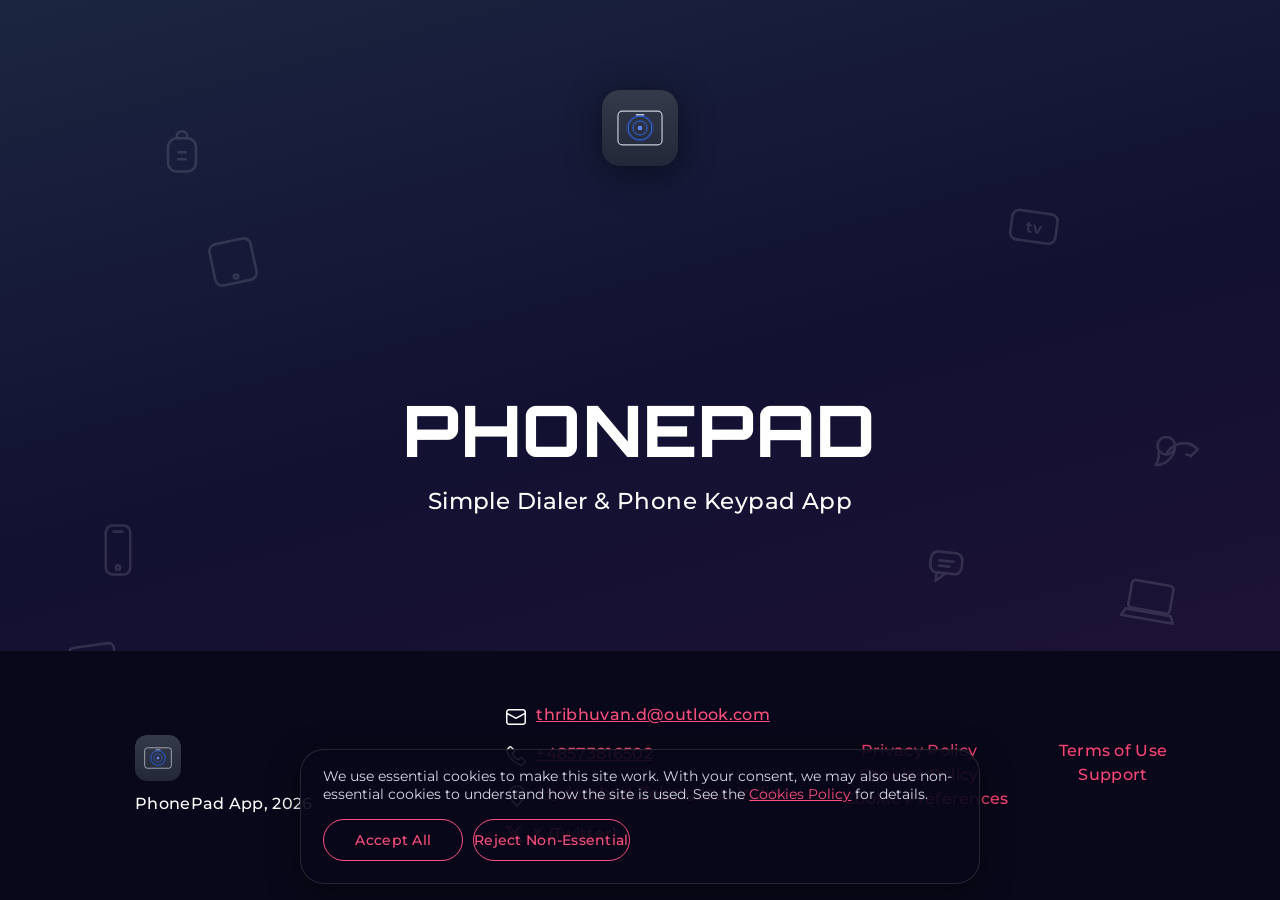
<file: index.html>
<!DOCTYPE html>
<html lang="en">

<head>
  <meta charset="UTF-8" />
  <meta name="viewport" content="width=device-width, initial-scale=1.0" />
  <title>PhonePad – Simple dialer &amp; phone keypad app for iOS</title>
  <meta name="description" content="PhonePad is a fast, simple phone keypad app for iOS. Privacy Policy, Terms of Use, Cookies Policy and Support.">
    <meta name="author" content="PhonePad App">
  <meta name="robots" content="index, follow">
  <meta property="og:type" content="website">
  <meta property="og:site_name" content="PhonePad">
  <meta property="og:title" content="PhonePad – Simple dialer &amp; phone keypad app for iOS">
  <meta property="og:description" content="PhonePad is a fast, simple phone keypad app for iOS. Privacy Policy, Terms of Use, Cookies Policy and Support.">
  <meta name="twitter:card" content="summary">
  <meta name="twitter:title" content="PhonePad – Simple dialer &amp; phone keypad app for iOS">
  <meta name="twitter:description" content="PhonePad is a fast, simple phone keypad app for iOS. Privacy Policy, Terms of Use, Cookies Policy and Support.">
  <link rel="icon" type="image/svg+xml" href="images/favicon.svg">
  <link href="https://fonts.googleapis.com/css2?family=Montserrat:wght@500&family=Orbitron:wght@800&display=swap"
    rel="stylesheet" />
  <link rel="stylesheet" href="assets/css/style.css?v=20261019_8" />
</head>

<body class="home">
  <div class="container"></div>
  <div class="bg-icons" aria-hidden="true">
    <svg width="56" height="56" class="bgic p1" viewBox="0 0 64 64" fill="none" stroke="#ffffff" stroke-width="3" stroke-linecap="round" stroke-linejoin="round"><rect x="18" y="4" width="28" height="56" rx="8"></rect><line x1="27" y1="11" x2="37" y2="11"></line><circle cx="32" cy="52" r="2.5"></circle></svg>
    <svg width="56" height="56" class="bgic p2" viewBox="0 0 64 64" fill="none" stroke="#ffffff" stroke-width="3" stroke-linecap="round" stroke-linejoin="round"><rect x="8" y="8" width="48" height="48" rx="8"></rect><circle cx="32" cy="49" r="2.5"></circle></svg>
    <svg width="56" height="56" class="bgic p3" viewBox="0 0 64 64" fill="none" stroke="#ffffff" stroke-width="3" stroke-linecap="round" stroke-linejoin="round"><rect x="8" y="10" width="48" height="32" rx="4"></rect><path d="M2 52h60l-4-8H6z"></path></svg>
    <svg width="56" height="56" class="bgic p4" viewBox="0 0 64 64" fill="none" stroke="#ffffff" stroke-width="3" stroke-linecap="round" stroke-linejoin="round"><rect x="6" y="16" width="52" height="34" rx="8"></rect><text x="32" y="40" text-anchor="middle" font-family="Montserrat, sans-serif" font-size="18" font-weight="700" stroke="none" fill="#ffffff">tv</text></svg>
    <svg width="56" height="56" class="bgic p5" viewBox="0 0 64 64" fill="none" stroke="#ffffff" stroke-width="3" stroke-linecap="round" stroke-linejoin="round"><rect x="16" y="14" width="32" height="38" rx="10"></rect><path d="M26 14v-2a6 6 0 0 1 12 0v2"></path><line x1="28" y1="30" x2="36" y2="30"></line><line x1="28" y1="38" x2="36" y2="38"></line></svg>
    <svg width="56" height="56" class="bgic p6" viewBox="0 0 64 64" fill="none" stroke="#ffffff" stroke-width="3" stroke-linecap="round" stroke-linejoin="round"><circle cx="22" cy="26" r="10"></circle><path d="M32 26c0 12-10 22-22 22 3-5 4-10 3-14"></path><path d="M22 36a22 22 0 0 1 36-6l-8 8a14 14 0 0 0-5-2"></path></svg>
    <svg width="56" height="56" class="bgic p7" viewBox="0 0 64 64" fill="none" stroke="#ffffff" stroke-width="3" stroke-linecap="round" stroke-linejoin="round"><rect x="6" y="20" width="52" height="26" rx="6"></rect><circle cx="16" cy="33" r="2"></circle><circle cx="24" cy="33" r="2"></circle><circle cx="32" cy="33" r="2"></circle><circle cx="40" cy="33" r="2"></circle><circle cx="48" cy="33" r="2"></circle></svg>
    <svg width="56" height="56" class="bgic p8" viewBox="0 0 64 64" fill="none" stroke="#ffffff" stroke-width="3" stroke-linecap="round" stroke-linejoin="round"><rect x="14" y="6" width="36" height="24" rx="8"></rect><path d="M22 30v10l10-10"></path><line x1="24" y1="16" x2="40" y2="16"></line><line x1="24" y1="22" x2="36" y2="22"></line></svg>
  </div>
  <div class="header">
    <a class="header_top" href="index.html"><img src="images/logo.svg" alt="PhonePad" width="72" height="72"></a>
    <div class="header_title">Phonepad</div>
    <div class="header_subtitle">Simple Dialer &amp; Phone Keypad App</div>
  </div>

  <footer>
    <div class="footer_inner">
      <div class="footer_item">
        <div class="footer_item_container1">
          <div class="footer_text_align"><a class="footer_brand" href="index.html"><img src="images/logo.svg" alt="PhonePad" width="46" height="46"></a></div>
          <div style="margin-top: 9px;" class="footer_content">PhonePad App, 2026</div>
        </div>
      </div>
      <div class="footer_item">
        <div class="footer_item_container2">
          <div class="footer_item_grid">
            <div class="footer_row">
              <div class="footer_ic"><img src="images/footer_icon_mail.png" alt="Email" /></div>
              <div class="footer_content footer_content_with_icon">
                <a href="mailto:thribhuvan.d@outlook.com">thribhuvan.d@outlook.com</a>
              </div>
            </div>
            <div class="footer_row">
              <div class="footer_ic"><img src="images/footer_icon_tel.png" alt="Phone" /></div>
              <div class="footer_content footer_content_with_icon">
                <a href="tel:+48573816502">+48573816502</a>
              </div>
            </div>
            <div class="footer_row">
              <div class="footer_ic"><img src="images/footer_icon_map.png" alt="Address" /></div>
              <div class="footer_content footer_content_with_icon">
                <a href="https://maps.google.com/?q=Hyderabad, Telangana, India">Hyderabad, Telangana, India</a>
              </div>
            </div>
            <div class="footer_row">
              <div class="footer_ic"><svg width="20" height="20" viewBox="0 0 24 24" fill="#FE4E7C" aria-hidden="true"><path d="M18.244 2.25h3.308l-7.227 8.26 8.502 11.24H16.17l-5.214-6.817L4.99 21.75H1.68l7.73-8.835L1.254 2.25H8.08l4.713 6.231zm-1.161 17.52h1.833L7.084 4.126H5.117z"></path></svg></div>
              <div class="footer_content footer_content_with_icon">
                <a href="https://x.com/iamthribhuvan" target="_blank" rel="noopener">X (Twitter)</a>
              </div>
            </div>
          </div>
        </div>
      </div>
      <div class="footer_item">
        <div class="footer_item_container3">
          <div class="footer_item_grid3">
            <div class="footer_grid3_buttons">
              <div class="width_120"><a class="footer_link" href="privacy.html">Privacy Policy</a></div>
              <div class="width_120"><a class="footer_link" href="terms.html">Terms of Use</a></div>
              <div class="width_120"><a class="footer_link" href="cookies.html">Cookies Policy</a></div>
              <div class="width_120"><a class="footer_link" href="support.html">Support</a></div>
              <div class="width_120"><a class="footer_link cookie-settings-link" href="#" data-cookie-settings>Cookie Preferences</a></div>
            </div>
          </div>
        </div>
      </div>
    </div>
  </footer>

  <div id="cookie-banner" role="dialog" aria-live="polite" aria-label="Cookie consent" hidden>
    <p>We use essential cookies to make this site work. With your consent, we may also use non-essential cookies to understand how the site is used. See the <a href="cookies.html">Cookies Policy</a> for details.</p>
    <div class="cookie-actions">
      <button class="support_modal_button" type="button" data-consent="accept-all">Accept All</button>
      <button class="support_modal_button" type="button" data-consent="reject">Reject Non-Essential</button>
    </div>
    <div class="cookie-preferences">
      <label><input type="checkbox" checked disabled> Essential (always active)</label>
      <label><input type="checkbox" id="pref-analytics"> Analytics (non-essential)</label>
      <button class="support_modal_button" type="button" data-consent="save-preferences">Save Preferences</button>
    </div>
  </div>

  <script src="assets/js/consent.js?v=20261017_1" defer></script></body>

</html>
</file>
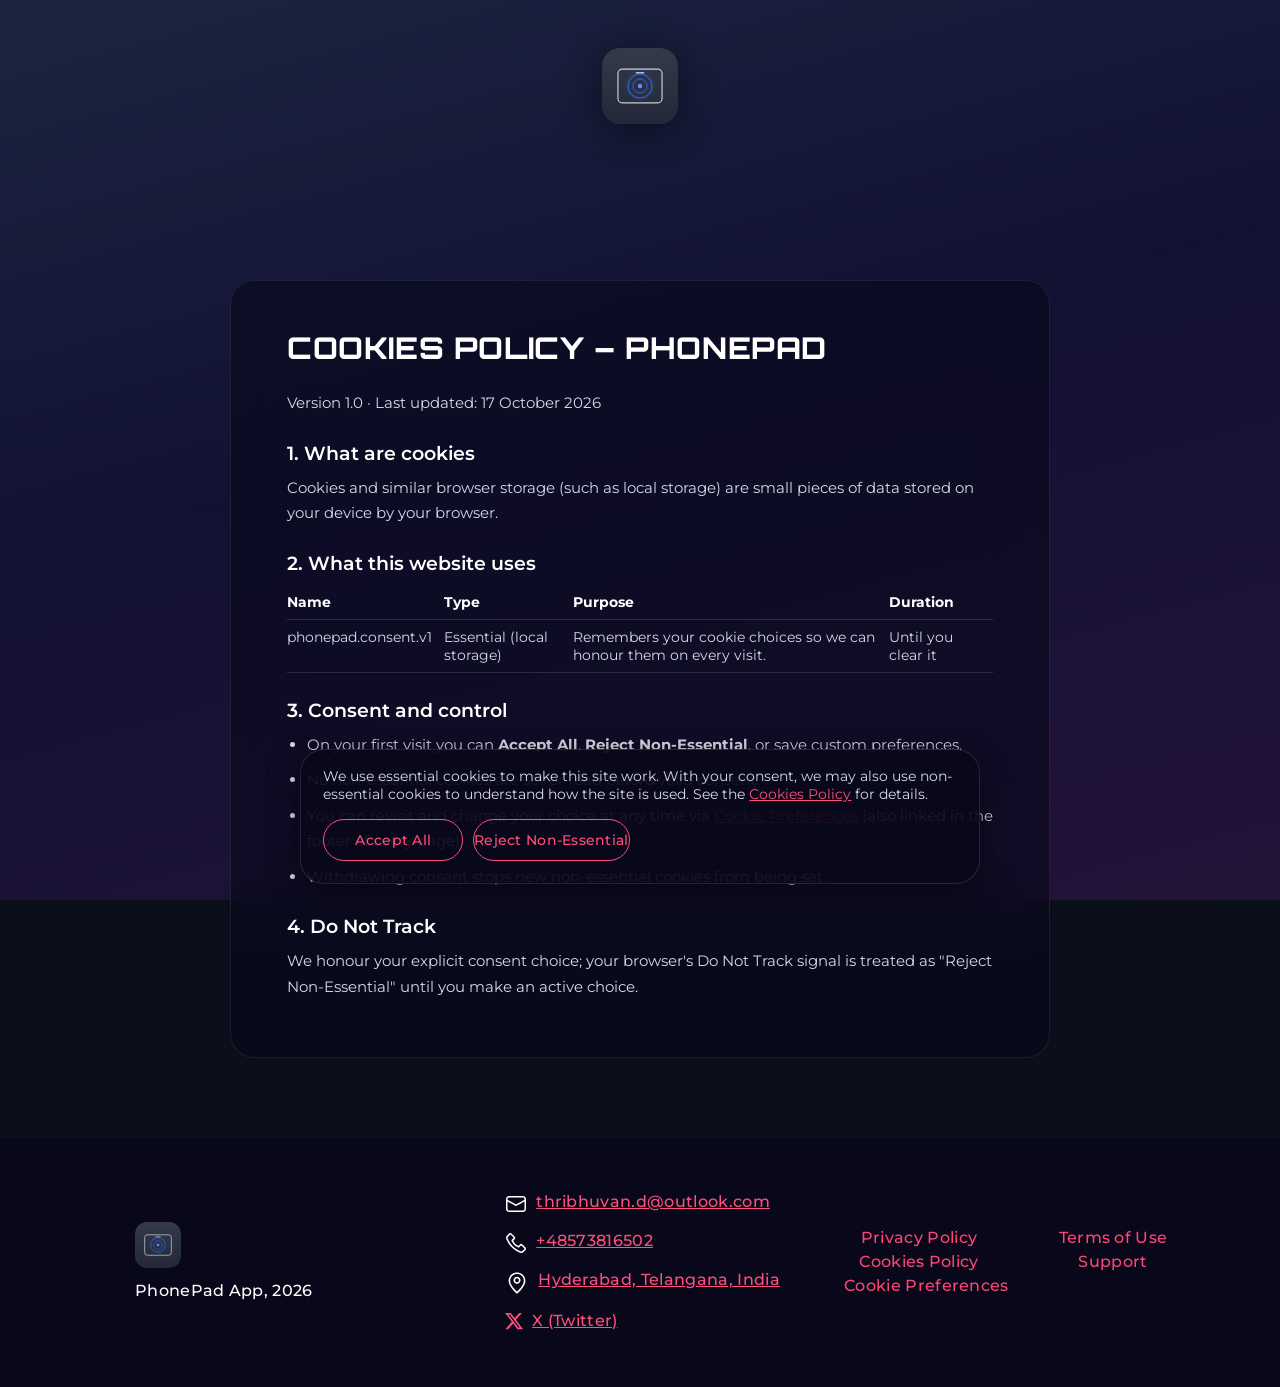
<file: cookies.html>
<!DOCTYPE html>
<html lang="en">

<head>
  <meta charset="UTF-8" />
  <meta name="viewport" content="width=device-width, initial-scale=1.0" />
  <title>PhonePad – Cookies Policy</title>
  <meta name="description" content="PhonePad Cookies Policy: the cookies and local storage used by this website and how to control them.">
    <meta name="author" content="PhonePad App">
  <meta name="robots" content="index, follow">
  <meta property="og:type" content="website">
  <meta property="og:site_name" content="PhonePad">
  <meta property="og:title" content="PhonePad – Cookies Policy">
  <meta property="og:description" content="PhonePad Cookies Policy: the cookies and local storage used by this website and how to control them.">
  <meta name="twitter:card" content="summary">
  <meta name="twitter:title" content="PhonePad – Cookies Policy">
  <meta name="twitter:description" content="PhonePad Cookies Policy: the cookies and local storage used by this website and how to control them.">
  <link rel="icon" type="image/svg+xml" href="images/favicon.svg">
  <link href="https://fonts.googleapis.com/css2?family=Montserrat:wght@500&family=Orbitron:wght@800&display=swap"
    rel="stylesheet" />
  <link rel="stylesheet" href="assets/css/style.css?v=20261019_8" />
</head>

<body>
  <div class="container"></div>
  <a class="header_top" href="index.html"><img src="images/logo.svg" alt="PhonePad" width="72" height="72"></a>

  <div class="page">
    <div class="content">
      <h1>Cookies Policy – PhonePad</h1>
      <p class="legal-meta">Version 1.0 &middot; Last updated: 17 October 2026</p>

      <h2>1. What are cookies</h2>
      <p>Cookies and similar browser storage (such as local storage) are small pieces of data stored on your device by your browser.</p>

      <h2>2. What this website uses</h2>
      <table>
        <thead>
          <tr>
            <th scope="col">Name</th>
            <th scope="col">Type</th>
            <th scope="col">Purpose</th>
            <th scope="col">Duration</th>
          </tr>
        </thead>
        <tbody>
          <tr>
            <td>phonepad.consent.v1</td>
            <td>Essential (local storage)</td>
            <td>Remembers your cookie choices so we can honour them on every visit.</td>
            <td>Until you clear it</td>
          </tr>
        </tbody>
      </table>

      <h2>3. Consent and control</h2>
      <ul>
        <li>On your first visit you can <strong>Accept All</strong>, <strong>Reject Non-Essential</strong>, or save custom preferences.</li>
        <li>No non-essential cookies are set or read before valid consent.</li>
        <li>You can revisit and change your choice at any time via <a href="#" class="cookie-settings-link" data-cookie-settings>Cookie Preferences</a> (also linked in the footer of every page).</li>
        <li>Withdrawing consent stops new non-essential cookies from being set.</li>
      </ul>

      <h2>4. Do Not Track</h2>
      <p>We honour your explicit consent choice; your browser's Do Not Track signal is treated as "Reject Non-Essential" until you make an active choice.</p>
    </div>
  </div>

  <footer>
    <div class="footer_inner">
      <div class="footer_item">
        <div class="footer_item_container1">
          <div class="footer_text_align"><a class="footer_brand" href="index.html"><img src="images/logo.svg" alt="PhonePad" width="46" height="46"></a></div>
          <div style="margin-top: 9px;" class="footer_content">PhonePad App, 2026</div>
        </div>
      </div>
      <div class="footer_item">
        <div class="footer_item_container2">
          <div class="footer_item_grid">
            <div class="footer_row">
              <div class="footer_ic"><img src="images/footer_icon_mail.png" alt="Email" /></div>
              <div class="footer_content footer_content_with_icon"><a href="mailto:thribhuvan.d@outlook.com">thribhuvan.d@outlook.com</a></div>
            </div>
            <div class="footer_row">
              <div class="footer_ic"><img src="images/footer_icon_tel.png" alt="Phone" /></div>
              <div class="footer_content footer_content_with_icon"><a href="tel:+48573816502">+48573816502</a></div>
            </div>
            <div class="footer_row">
              <div class="footer_ic"><img src="images/footer_icon_map.png" alt="Address" /></div>
              <div class="footer_content footer_content_with_icon"><a href="https://maps.google.com/?q=Hyderabad, Telangana, India">Hyderabad, Telangana, India</a></div>
            </div>
<div class="footer_row">
              <div class="footer_ic"><svg width="20" height="20" viewBox="0 0 24 24" fill="#FE4E7C" aria-hidden="true"><path d="M18.244 2.25h3.308l-7.227 8.26 8.502 11.24H16.17l-5.214-6.817L4.99 21.75H1.68l7.73-8.835L1.254 2.25H8.08l4.713 6.231zm-1.161 17.52h1.833L7.084 4.126H5.117z"></path></svg></div>
              <div class="footer_content footer_content_with_icon"><a href="https://x.com/iamthribhuvan" target="_blank" rel="noopener">X (Twitter)</a></div>
            </div>

          </div>
        </div>
      </div>
      <div class="footer_item">
        <div class="footer_item_container3">
          <div class="footer_item_grid3">
            <div class="footer_grid3_buttons">
              <div class="width_120"><a class="footer_link" href="privacy.html">Privacy Policy</a></div>
              <div class="width_120"><a class="footer_link" href="terms.html">Terms of Use</a></div>
              <div class="width_120"><a class="footer_link" href="cookies.html">Cookies Policy</a></div>
              <div class="width_120"><a class="footer_link" href="support.html">Support</a></div>
              <div class="width_120"><a class="footer_link cookie-settings-link" href="#" data-cookie-settings>Cookie Preferences</a></div>
            </div>
          </div>
        </div>
      </div>
    </div>
  </footer>

  <div id="cookie-banner" role="dialog" aria-live="polite" aria-label="Cookie consent" hidden>
    <p>We use essential cookies to make this site work. With your consent, we may also use non-essential cookies to understand how the site is used. See the <a href="cookies.html">Cookies Policy</a> for details.</p>
    <div class="cookie-actions">
      <button class="support_modal_button" type="button" data-consent="accept-all">Accept All</button>
      <button class="support_modal_button" type="button" data-consent="reject">Reject Non-Essential</button>
    </div>
    <div class="cookie-preferences">
      <label><input type="checkbox" checked disabled> Essential (always active)</label>
      <label><input type="checkbox" id="pref-analytics"> Analytics (non-essential)</label>
      <button class="support_modal_button" type="button" data-consent="save-preferences">Save Preferences</button>
    </div>
  </div>

  <script src="assets/js/consent.js?v=20261017_1" defer></script>
</body>

</html>
</file>
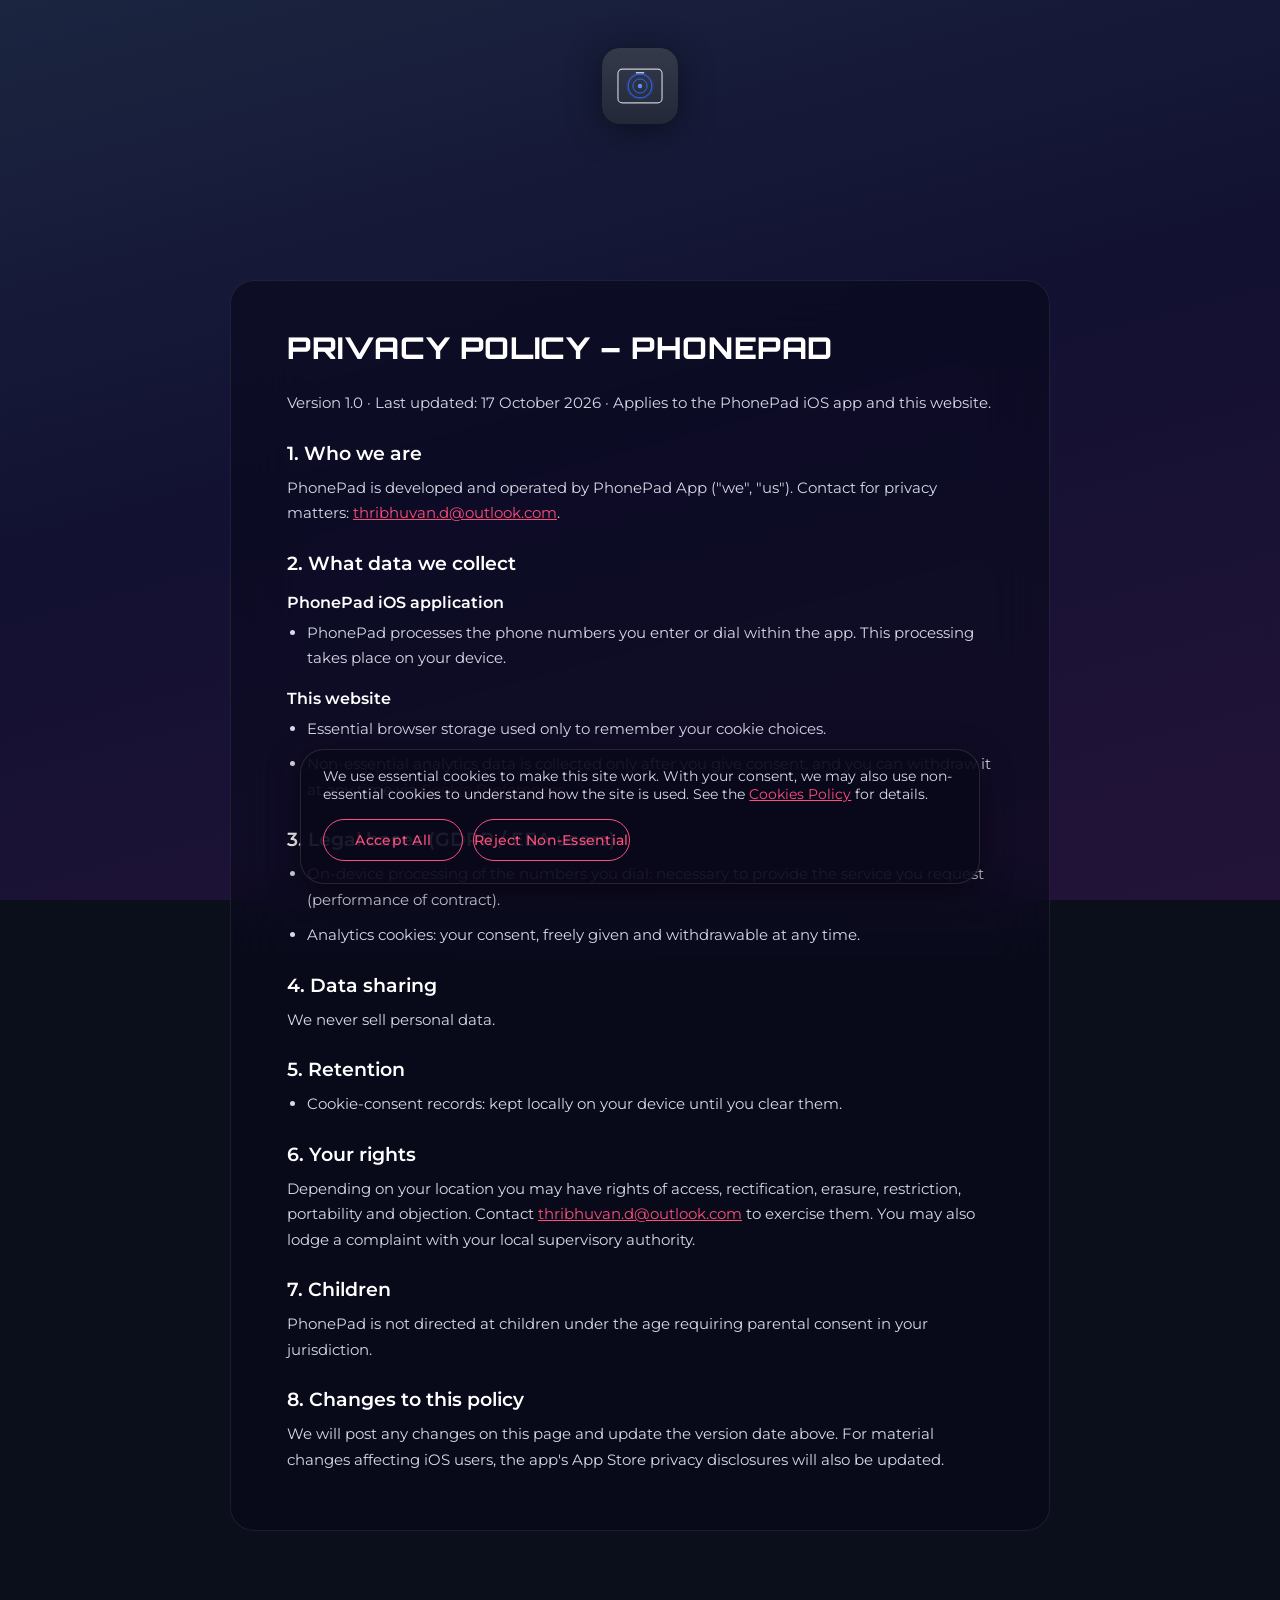
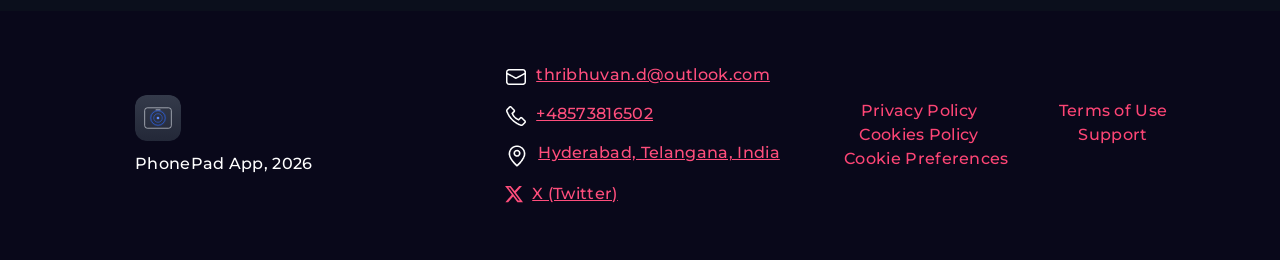
<file: privacy.html>
<!DOCTYPE html>
<html lang="en">

<head>
  <meta charset="UTF-8" />
  <meta name="viewport" content="width=device-width, initial-scale=1.0" />
  <title>PhonePad – Privacy Policy</title>
  <meta name="description" content="PhonePad Privacy Policy: how the PhonePad iOS app and this website collect, use and protect your data.">
    <meta name="author" content="PhonePad App">
  <meta name="robots" content="index, follow">
  <meta property="og:type" content="website">
  <meta property="og:site_name" content="PhonePad">
  <meta property="og:title" content="PhonePad – Privacy Policy">
  <meta property="og:description" content="PhonePad Privacy Policy: how the PhonePad iOS app and this website collect, use and protect your data.">
  <meta name="twitter:card" content="summary">
  <meta name="twitter:title" content="PhonePad – Privacy Policy">
  <meta name="twitter:description" content="PhonePad Privacy Policy: how the PhonePad iOS app and this website collect, use and protect your data.">
  <link rel="icon" type="image/svg+xml" href="images/favicon.svg">
  <link href="https://fonts.googleapis.com/css2?family=Montserrat:wght@500&family=Orbitron:wght@800&display=swap"
    rel="stylesheet" />
  <link rel="stylesheet" href="assets/css/style.css?v=20261019_8" />
</head>

<body>
  <div class="container"></div>
  <a class="header_top" href="index.html"><img src="images/logo.svg" alt="PhonePad" width="72" height="72"></a>

  <div class="page">
    <div class="content">
      <h1>Privacy Policy – PhonePad</h1>
      <p class="legal-meta">Version 1.0 &middot; Last updated: 17 October 2026 &middot; Applies to the PhonePad iOS app and this website.</p>

      <h2>1. Who we are</h2>
      <p>PhonePad is developed and operated by PhonePad App ("we", "us"). Contact for privacy matters: <a href="mailto:thribhuvan.d@outlook.com">thribhuvan.d@outlook.com</a>.</p>

      <h2>2. What data we collect</h2>
      <h3>PhonePad iOS application</h3>
      <ul>
        <li>PhonePad processes the phone numbers you enter or dial within the app. This processing takes place on your device.</li>      </ul>
      <h3>This website</h3>
      <ul>
        <li>Essential browser storage used only to remember your cookie choices.</li>
        <li>Non-essential analytics data is collected only after you give consent, and you can withdraw it at any time via <a href="#" class="cookie-settings-link" data-cookie-settings>Cookie Preferences</a>.</li>
      </ul>

      <h2>3. Legal bases (GDPR / EEA users)</h2>
      <ul>
        <li>On-device processing of the numbers you dial: necessary to provide the service you request (performance of contract).</li>
        <li>Analytics cookies: your consent, freely given and withdrawable at any time.</li>
      </ul>

      <h2>4. Data sharing</h2>
      <p>We never sell personal data.</p>

      <h2>5. Retention</h2>
      <ul>
        <li>Cookie-consent records: kept locally on your device until you clear them.</li>      </ul>

      <h2>6. Your rights</h2>
      <p>Depending on your location you may have rights of access, rectification, erasure, restriction, portability and objection. Contact <a href="mailto:thribhuvan.d@outlook.com">thribhuvan.d@outlook.com</a> to exercise them. You may also lodge a complaint with your local supervisory authority.</p>

      <h2>7. Children</h2>
      <p>PhonePad is not directed at children under the age requiring parental consent in your jurisdiction.</p>

      <h2>8. Changes to this policy</h2>
      <p>We will post any changes on this page and update the version date above. For material changes affecting iOS users, the app's App Store privacy disclosures will also be updated.</p>
    </div>
  </div>

  <footer>
    <div class="footer_inner">
      <div class="footer_item">
        <div class="footer_item_container1">
          <div class="footer_text_align"><a class="footer_brand" href="index.html"><img src="images/logo.svg" alt="PhonePad" width="46" height="46"></a></div>
          <div style="margin-top: 9px;" class="footer_content">PhonePad App, 2026</div>
        </div>
      </div>
      <div class="footer_item">
        <div class="footer_item_container2">
          <div class="footer_item_grid">
            <div class="footer_row">
              <div class="footer_ic"><img src="images/footer_icon_mail.png" alt="Email" /></div>
              <div class="footer_content footer_content_with_icon"><a href="mailto:thribhuvan.d@outlook.com">thribhuvan.d@outlook.com</a></div>
            </div>
            <div class="footer_row">
              <div class="footer_ic"><img src="images/footer_icon_tel.png" alt="Phone" /></div>
              <div class="footer_content footer_content_with_icon"><a href="tel:+48573816502">+48573816502</a></div>
            </div>
            <div class="footer_row">
              <div class="footer_ic"><img src="images/footer_icon_map.png" alt="Address" /></div>
              <div class="footer_content footer_content_with_icon"><a href="https://maps.google.com/?q=Hyderabad, Telangana, India">Hyderabad, Telangana, India</a></div>
            </div>
<div class="footer_row">
              <div class="footer_ic"><svg width="20" height="20" viewBox="0 0 24 24" fill="#FE4E7C" aria-hidden="true"><path d="M18.244 2.25h3.308l-7.227 8.26 8.502 11.24H16.17l-5.214-6.817L4.99 21.75H1.68l7.73-8.835L1.254 2.25H8.08l4.713 6.231zm-1.161 17.52h1.833L7.084 4.126H5.117z"></path></svg></div>
              <div class="footer_content footer_content_with_icon"><a href="https://x.com/iamthribhuvan" target="_blank" rel="noopener">X (Twitter)</a></div>
            </div>

          </div>
        </div>
      </div>
      <div class="footer_item">
        <div class="footer_item_container3">
          <div class="footer_item_grid3">
            <div class="footer_grid3_buttons">
              <div class="width_120"><a class="footer_link" href="privacy.html">Privacy Policy</a></div>
              <div class="width_120"><a class="footer_link" href="terms.html">Terms of Use</a></div>
              <div class="width_120"><a class="footer_link" href="cookies.html">Cookies Policy</a></div>
              <div class="width_120"><a class="footer_link" href="support.html">Support</a></div>
              <div class="width_120"><a class="footer_link cookie-settings-link" href="#" data-cookie-settings>Cookie Preferences</a></div>
            </div>
          </div>
        </div>
      </div>
    </div>
  </footer>

  <div id="cookie-banner" role="dialog" aria-live="polite" aria-label="Cookie consent" hidden>
    <p>We use essential cookies to make this site work. With your consent, we may also use non-essential cookies to understand how the site is used. See the <a href="cookies.html">Cookies Policy</a> for details.</p>
    <div class="cookie-actions">
      <button class="support_modal_button" type="button" data-consent="accept-all">Accept All</button>
      <button class="support_modal_button" type="button" data-consent="reject">Reject Non-Essential</button>
    </div>
    <div class="cookie-preferences">
      <label><input type="checkbox" checked disabled> Essential (always active)</label>
      <label><input type="checkbox" id="pref-analytics"> Analytics (non-essential)</label>
      <button class="support_modal_button" type="button" data-consent="save-preferences">Save Preferences</button>
    </div>
  </div>

  <script src="assets/js/consent.js?v=20261017_1" defer></script>
</body>

</html>
</file>
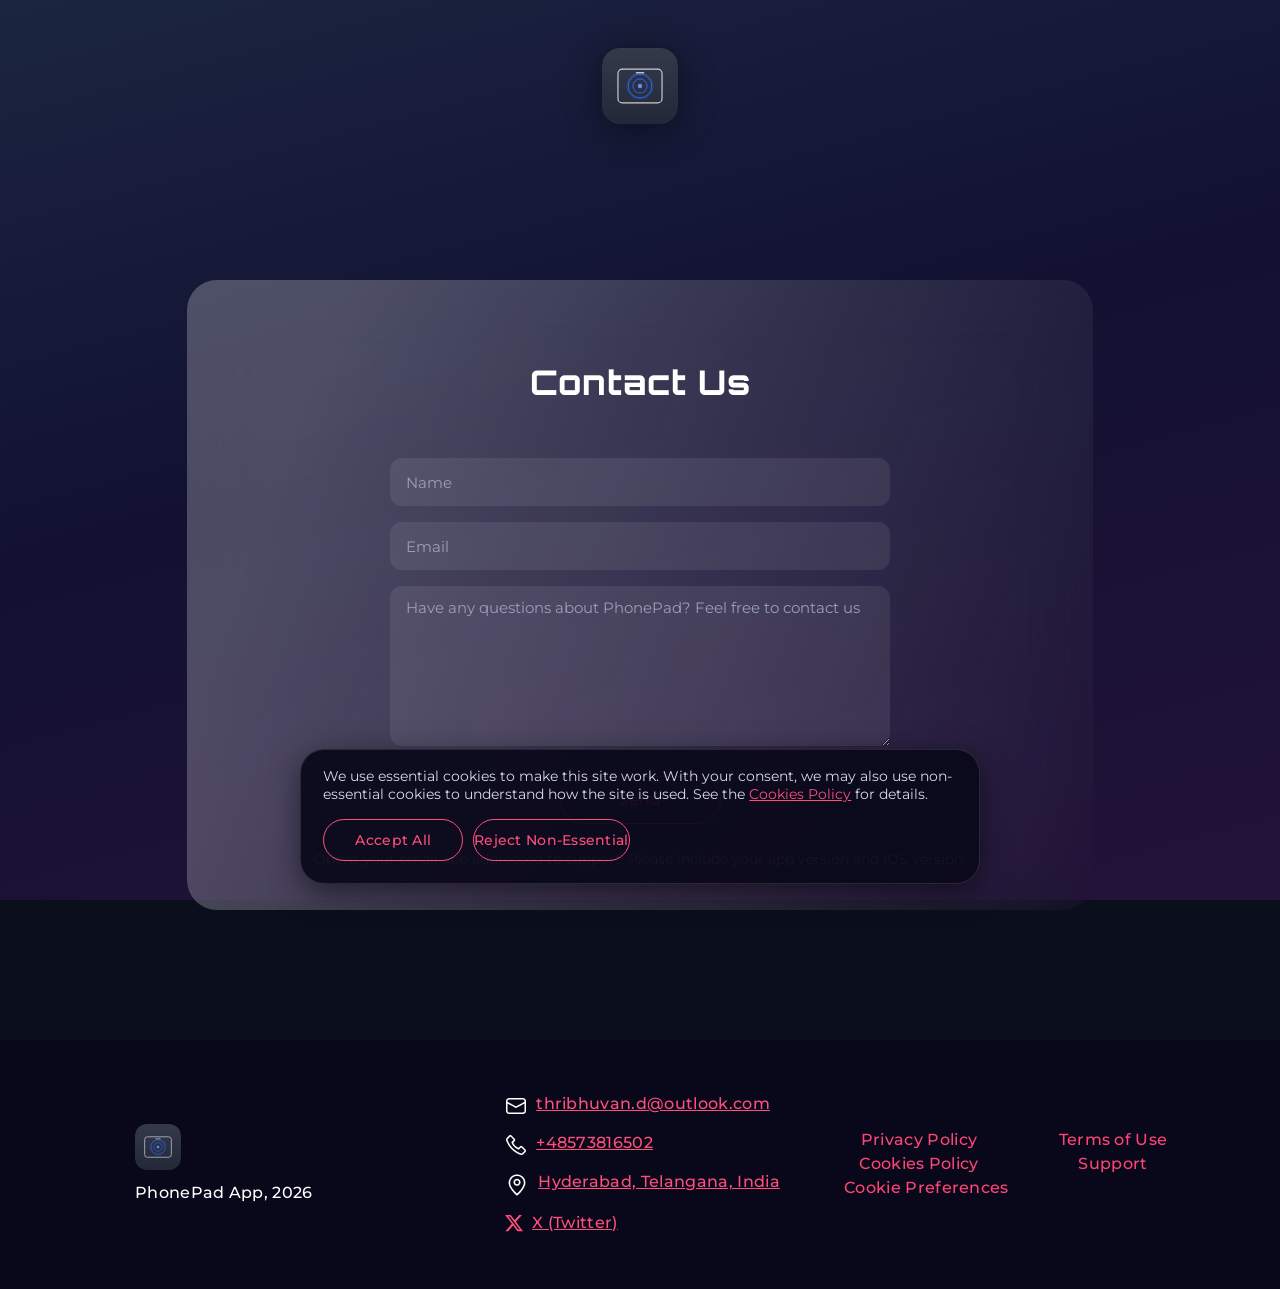
<file: support.html>
<!DOCTYPE html>
<html lang="en">

<head>
  <meta charset="UTF-8" />
  <meta name="viewport" content="width=device-width, initial-scale=1.0" />
  <title>PhonePad – Support</title>
  <meta name="description" content="Get help with the PhonePad iOS app: contact support, report a problem or request a feature.">
    <meta name="author" content="PhonePad App">
  <meta name="robots" content="index, follow">
  <meta property="og:type" content="website">
  <meta property="og:site_name" content="PhonePad">
  <meta property="og:title" content="PhonePad – Support">
  <meta property="og:description" content="Get help with the PhonePad iOS app: contact support, report a problem or request a feature.">
  <meta name="twitter:card" content="summary">
  <meta name="twitter:title" content="PhonePad – Support">
  <meta name="twitter:description" content="Get help with the PhonePad iOS app: contact support, report a problem or request a feature.">
  <link rel="icon" type="image/svg+xml" href="images/favicon.svg">
  <link href="https://fonts.googleapis.com/css2?family=Montserrat:wght@500&family=Orbitron:wght@800&display=swap"
    rel="stylesheet" />
  <link rel="stylesheet" href="assets/css/style.css?v=20261019_8" />
</head>

<body>
  <div class="container"></div>
  <a class="header_top" href="index.html"><img src="images/logo.svg" alt="PhonePad" width="72" height="72"></a>

  <div class="page">
    <div class="support_modal">
      <div class="support_modal_title">Contact Us</div>
      <div class="support_modal_name">
        <input type="text" id="user_name" class="support_modal_inputs" placeholder="Name" />
      </div>
      <div class="support_modal_email">
        <input type="text" id="email_name" class="support_modal_inputs" placeholder="Email" />
      </div>
      <div class="support_modal_body">
        <textarea id="email_body" class="support_modal_inputs"
          placeholder="Have any questions about PhonePad? Feel free to contact us"></textarea>
      </div>
      <a href="mailto:" id="mail_to_sender" style="display: none;"></a>
      <input type="button" id="send_button" class="support_modal_button" value="Send" />
      <p class="support_hint">Opens your email app addressed to support. Please include your app version and iOS version.</p>
    </div>
  </div>

  <footer>
    <div class="footer_inner">
      <div class="footer_item">
        <div class="footer_item_container1">
          <div class="footer_text_align"><a class="footer_brand" href="index.html"><img src="images/logo.svg" alt="PhonePad" width="46" height="46"></a></div>
          <div style="margin-top: 9px;" class="footer_content">PhonePad App, 2026</div>
        </div>
      </div>
      <div class="footer_item">
        <div class="footer_item_container2">
          <div class="footer_item_grid">
            <div class="footer_row">
              <div class="footer_ic"><img src="images/footer_icon_mail.png" alt="Email" /></div>
              <div class="footer_content footer_content_with_icon"><a href="mailto:thribhuvan.d@outlook.com">thribhuvan.d@outlook.com</a></div>
            </div>
            <div class="footer_row">
              <div class="footer_ic"><img src="images/footer_icon_tel.png" alt="Phone" /></div>
              <div class="footer_content footer_content_with_icon"><a href="tel:+48573816502">+48573816502</a></div>
            </div>
            <div class="footer_row">
              <div class="footer_ic"><img src="images/footer_icon_map.png" alt="Address" /></div>
              <div class="footer_content footer_content_with_icon"><a href="https://maps.google.com/?q=Hyderabad, Telangana, India">Hyderabad, Telangana, India</a></div>
            </div>
<div class="footer_row">
              <div class="footer_ic"><svg width="20" height="20" viewBox="0 0 24 24" fill="#FE4E7C" aria-hidden="true"><path d="M18.244 2.25h3.308l-7.227 8.26 8.502 11.24H16.17l-5.214-6.817L4.99 21.75H1.68l7.73-8.835L1.254 2.25H8.08l4.713 6.231zm-1.161 17.52h1.833L7.084 4.126H5.117z"></path></svg></div>
              <div class="footer_content footer_content_with_icon"><a href="https://x.com/iamthribhuvan" target="_blank" rel="noopener">X (Twitter)</a></div>
            </div>

          </div>
        </div>
      </div>
      <div class="footer_item">
        <div class="footer_item_container3">
          <div class="footer_item_grid3">
            <div class="footer_grid3_buttons">
              <div class="width_120"><a class="footer_link" href="privacy.html">Privacy Policy</a></div>
              <div class="width_120"><a class="footer_link" href="terms.html">Terms of Use</a></div>
              <div class="width_120"><a class="footer_link" href="cookies.html">Cookies Policy</a></div>
              <div class="width_120"><a class="footer_link" href="support.html">Support</a></div>
              <div class="width_120"><a class="footer_link cookie-settings-link" href="#" data-cookie-settings>Cookie Preferences</a></div>
            </div>
          </div>
        </div>
      </div>
    </div>
  </footer>

  <div id="cookie-banner" role="dialog" aria-live="polite" aria-label="Cookie consent" hidden>
    <p>We use essential cookies to make this site work. With your consent, we may also use non-essential cookies to understand how the site is used. See the <a href="cookies.html">Cookies Policy</a> for details.</p>
    <div class="cookie-actions">
      <button class="support_modal_button" type="button" data-consent="accept-all">Accept All</button>
      <button class="support_modal_button" type="button" data-consent="reject">Reject Non-Essential</button>
    </div>
    <div class="cookie-preferences">
      <label><input type="checkbox" checked disabled> Essential (always active)</label>
      <label><input type="checkbox" id="pref-analytics"> Analytics (non-essential)</label>
      <button class="support_modal_button" type="button" data-consent="save-preferences">Save Preferences</button>
    </div>
  </div>

  <script src="assets/js/consent.js?v=20261017_1" defer></script>
  <script src="assets/js/support.js?v=20261017_1" defer></script>
</body>

</html>
</file>
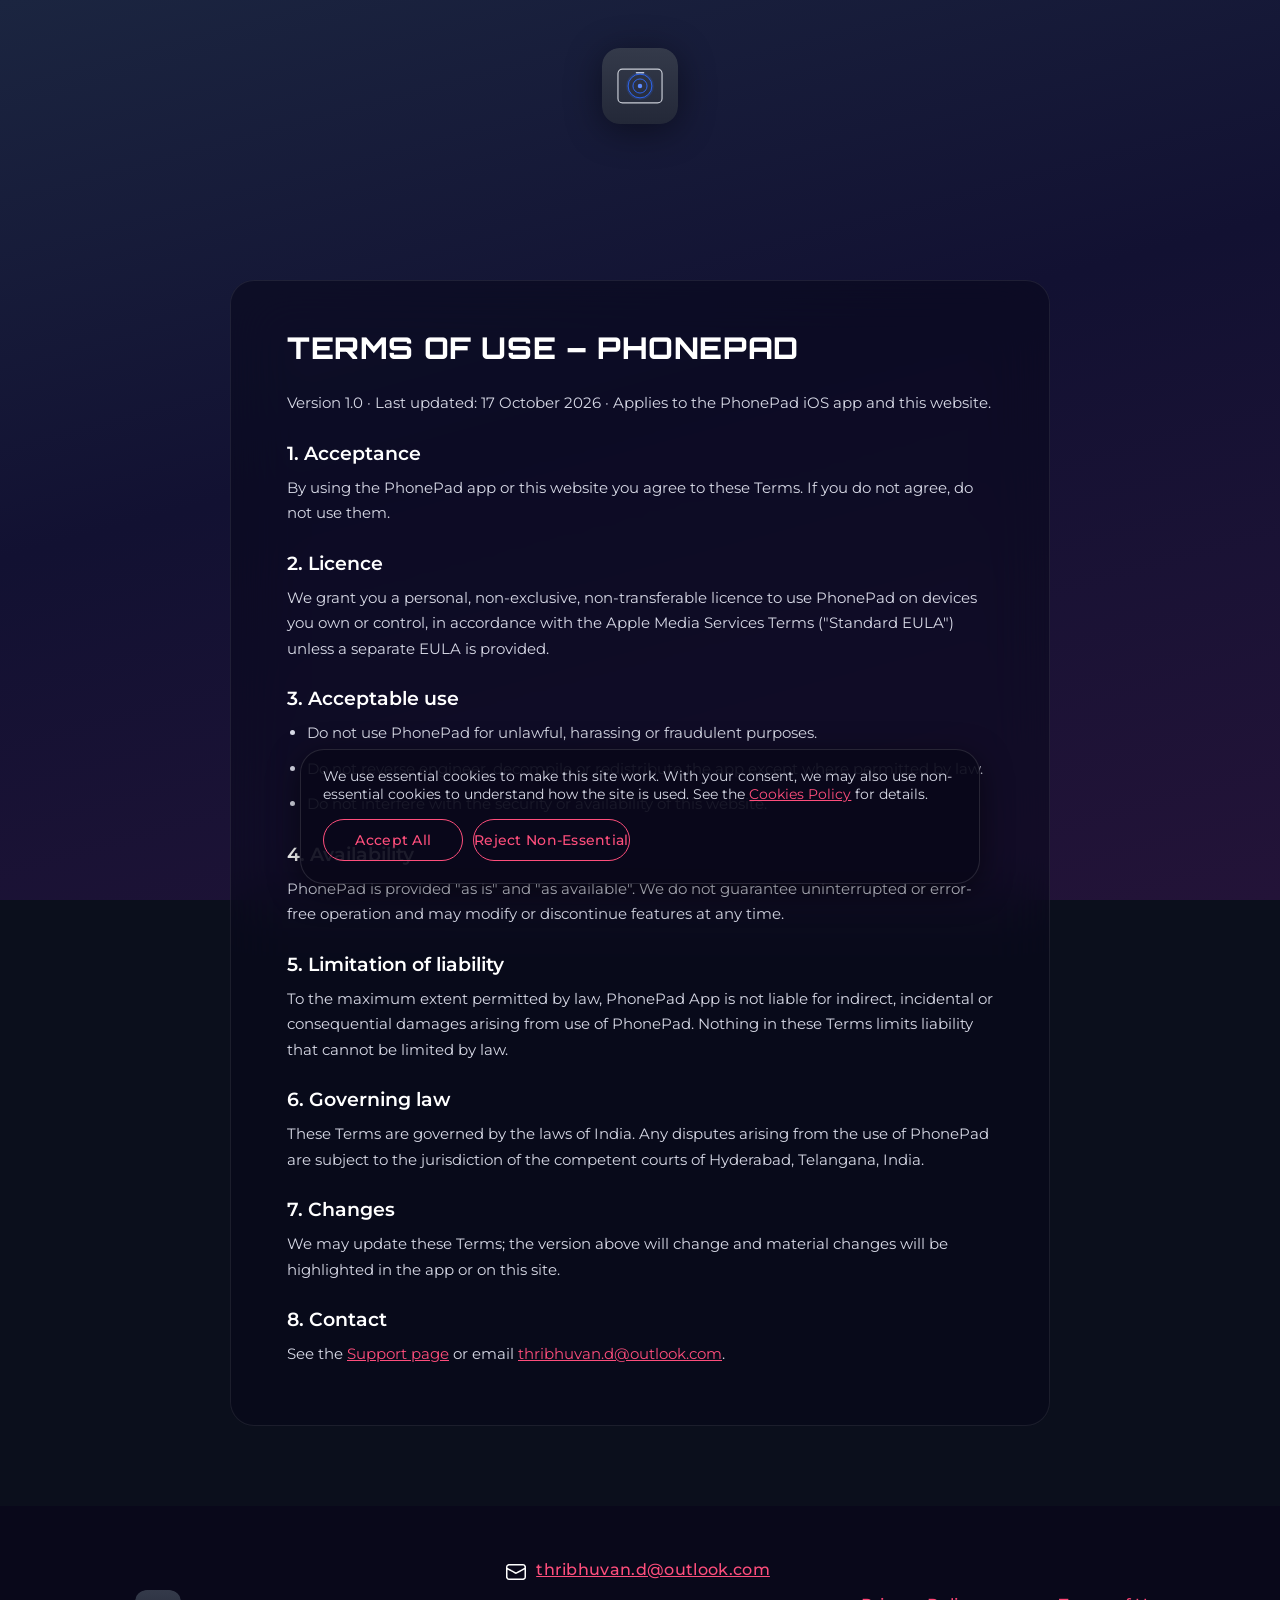
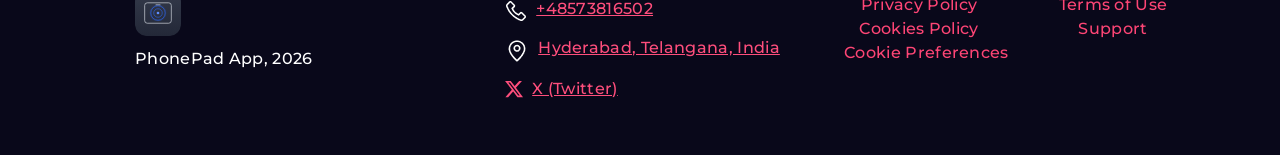
<file: terms.html>
<!DOCTYPE html>
<html lang="en">

<head>
  <meta charset="UTF-8" />
  <meta name="viewport" content="width=device-width, initial-scale=1.0" />
  <title>PhonePad – Terms of Use</title>
  <meta name="description" content="PhonePad Terms of Use: the rules governing use of the PhonePad iOS app and website.">
    <meta name="author" content="PhonePad App">
  <meta name="robots" content="index, follow">
  <meta property="og:type" content="website">
  <meta property="og:site_name" content="PhonePad">
  <meta property="og:title" content="PhonePad – Terms of Use">
  <meta property="og:description" content="PhonePad Terms of Use: the rules governing use of the PhonePad iOS app and website.">
  <meta name="twitter:card" content="summary">
  <meta name="twitter:title" content="PhonePad – Terms of Use">
  <meta name="twitter:description" content="PhonePad Terms of Use: the rules governing use of the PhonePad iOS app and website.">
  <link rel="icon" type="image/svg+xml" href="images/favicon.svg">
  <link href="https://fonts.googleapis.com/css2?family=Montserrat:wght@500&family=Orbitron:wght@800&display=swap"
    rel="stylesheet" />
  <link rel="stylesheet" href="assets/css/style.css?v=20261019_8" />
</head>

<body>
  <div class="container"></div>
  <a class="header_top" href="index.html"><img src="images/logo.svg" alt="PhonePad" width="72" height="72"></a>

  <div class="page">
    <div class="content">
      <h1>Terms of Use – PhonePad</h1>
      <p class="legal-meta">Version 1.0 &middot; Last updated: 17 October 2026 &middot; Applies to the PhonePad iOS app and this website.</p>

      <h2>1. Acceptance</h2>
      <p>By using the PhonePad app or this website you agree to these Terms. If you do not agree, do not use them.</p>

      <h2>2. Licence</h2>
      <p>We grant you a personal, non-exclusive, non-transferable licence to use PhonePad on devices you own or control, in accordance with the Apple Media Services Terms ("Standard EULA") unless a separate EULA is provided.</p>

      <h2>3. Acceptable use</h2>
      <ul>
        <li>Do not use PhonePad for unlawful, harassing or fraudulent purposes.</li>
        <li>Do not reverse engineer, decompile or redistribute the app except where permitted by law.</li>
        <li>Do not interfere with the security or availability of this website.</li>
      </ul>

      <h2>4. Availability</h2>
      <p>PhonePad is provided "as is" and "as available". We do not guarantee uninterrupted or error-free operation and may modify or discontinue features at any time.</p>

      <h2>5. Limitation of liability</h2>
      <p>To the maximum extent permitted by law, PhonePad App is not liable for indirect, incidental or consequential damages arising from use of PhonePad. Nothing in these Terms limits liability that cannot be limited by law.</p>

      <h2>6. Governing law</h2>
      <p>These Terms are governed by the laws of India. Any disputes arising from the use of PhonePad are subject to the jurisdiction of the competent courts of Hyderabad, Telangana, India.</p>

      <h2>7. Changes</h2>
      <p>We may update these Terms; the version above will change and material changes will be highlighted in the app or on this site.</p>

      <h2>8. Contact</h2>
      <p>See the <a href="support.html">Support page</a> or email <a href="mailto:thribhuvan.d@outlook.com">thribhuvan.d@outlook.com</a>.</p>
    </div>
  </div>

  <footer>
    <div class="footer_inner">
      <div class="footer_item">
        <div class="footer_item_container1">
          <div class="footer_text_align"><a class="footer_brand" href="index.html"><img src="images/logo.svg" alt="PhonePad" width="46" height="46"></a></div>
          <div style="margin-top: 9px;" class="footer_content">PhonePad App, 2026</div>
        </div>
      </div>
      <div class="footer_item">
        <div class="footer_item_container2">
          <div class="footer_item_grid">
            <div class="footer_row">
              <div class="footer_ic"><img src="images/footer_icon_mail.png" alt="Email" /></div>
              <div class="footer_content footer_content_with_icon"><a href="mailto:thribhuvan.d@outlook.com">thribhuvan.d@outlook.com</a></div>
            </div>
            <div class="footer_row">
              <div class="footer_ic"><img src="images/footer_icon_tel.png" alt="Phone" /></div>
              <div class="footer_content footer_content_with_icon"><a href="tel:+48573816502">+48573816502</a></div>
            </div>
            <div class="footer_row">
              <div class="footer_ic"><img src="images/footer_icon_map.png" alt="Address" /></div>
              <div class="footer_content footer_content_with_icon"><a href="https://maps.google.com/?q=Hyderabad, Telangana, India">Hyderabad, Telangana, India</a></div>
            </div>
<div class="footer_row">
              <div class="footer_ic"><svg width="20" height="20" viewBox="0 0 24 24" fill="#FE4E7C" aria-hidden="true"><path d="M18.244 2.25h3.308l-7.227 8.26 8.502 11.24H16.17l-5.214-6.817L4.99 21.75H1.68l7.73-8.835L1.254 2.25H8.08l4.713 6.231zm-1.161 17.52h1.833L7.084 4.126H5.117z"></path></svg></div>
              <div class="footer_content footer_content_with_icon"><a href="https://x.com/iamthribhuvan" target="_blank" rel="noopener">X (Twitter)</a></div>
            </div>

          </div>
        </div>
      </div>
      <div class="footer_item">
        <div class="footer_item_container3">
          <div class="footer_item_grid3">
            <div class="footer_grid3_buttons">
              <div class="width_120"><a class="footer_link" href="privacy.html">Privacy Policy</a></div>
              <div class="width_120"><a class="footer_link" href="terms.html">Terms of Use</a></div>
              <div class="width_120"><a class="footer_link" href="cookies.html">Cookies Policy</a></div>
              <div class="width_120"><a class="footer_link" href="support.html">Support</a></div>
              <div class="width_120"><a class="footer_link cookie-settings-link" href="#" data-cookie-settings>Cookie Preferences</a></div>
            </div>
          </div>
        </div>
      </div>
    </div>
  </footer>

  <div id="cookie-banner" role="dialog" aria-live="polite" aria-label="Cookie consent" hidden>
    <p>We use essential cookies to make this site work. With your consent, we may also use non-essential cookies to understand how the site is used. See the <a href="cookies.html">Cookies Policy</a> for details.</p>
    <div class="cookie-actions">
      <button class="support_modal_button" type="button" data-consent="accept-all">Accept All</button>
      <button class="support_modal_button" type="button" data-consent="reject">Reject Non-Essential</button>
    </div>
    <div class="cookie-preferences">
      <label><input type="checkbox" checked disabled> Essential (always active)</label>
      <label><input type="checkbox" id="pref-analytics"> Analytics (non-essential)</label>
      <button class="support_modal_button" type="button" data-consent="save-preferences">Save Preferences</button>
    </div>
  </div>

  <script src="assets/js/consent.js?v=20261017_1" defer></script>
</body>

</html>
</file>
<file: assets/css/style.css>
/* PhonePad site – template styles adapted from the DreamTeam Apps company site */
* { margin: 0; padding: 0; box-sizing: border-box; }

html, body {
  height: 100%;
}

body {
  background-color: #0b0f1c;
  background-image: linear-gradient(165deg, #1b2540 0%, #121132 45%, #231338 100%);
  background-size: cover;
  background-position: center;
  background-repeat: no-repeat;
  background-attachment: fixed;
  font-family: "Montserrat", sans-serif;
  color: #ffffff;
}

a { color: #FE4E7C; }

/* Background lives on body now: full viewport, no cut-off on scroll */

/* Decorative iOS icons scattered in the hero background */
.bg-icons {
  position: absolute;
  inset: 0;
  overflow: hidden;
  pointer-events: none;
  z-index: 0;
}

body:not(.home) .bg-icons { height: 100vh; }

.bgic {
  position: absolute;
  width: 56px;
  height: 56px;
  opacity: 0.12;
}

.bgic.p1 { left: 7%;  top: 58%; }
.bgic.p2 { left: 16%; top: 26%; transform: rotate(-12deg); }
.bgic.p3 { right: 8%; bottom: 30%; transform: rotate(10deg); }
.bgic.p4 { right: 17%; top: 22%; transform: rotate(8deg); }
.bgic.p5 { left: 12%; top: 14%; }
.bgic.p6 { right: 6%;  top: 47%; }
.bgic.p7 { left: 5%;  bottom: 24%; transform: rotate(-8deg); }
.bgic.p8 { right: 24%; bottom: 33%; transform: rotate(6deg); }

/* Inner pages: icon strip smaller, below the logo, above the content card */
body:not(.home) .header_icons { top: 118px; }
body:not(.home) .platform svg { width: 46px; height: 46px; }
body:not(.home) .platform_name { font-size: 13px; }
body:not(.home) .header_icons .platform { gap: 6px; }

/* Home: flex column – hero centers in remaining space, footer never overlaps */
body.home {
  overflow: hidden;
  display: flex;
  flex-direction: column;
}


.header {
  flex: 1;
  display: flex;
  flex-direction: column;
  align-items: center;
  justify-content: center;
}

body.home .header_top,
body.home .header_title,
body.home .header_subtitle {
  position: static;
  width: auto;
  left: auto;
  top: auto;
}

body.home .header_top { position: absolute; top: 90px; margin-bottom: 0; }
body.home .header_title, body.home .header_subtitle { flex: 0 0 auto; }
body.home .header_subtitle { margin-top: 12px; white-space: nowrap; }

body:not(.home) footer {
  position: relative;
}

.page {
  min-height: calc(100vh - 140px);
  position: relative;
  padding: 0 0 40px;
}

/* ---------- Header / hero ---------- */
.header {
  width: 100%;
}

.header_top {
  position: absolute;
  left: 0;
  width: 100%;
  top: 48px;
  text-align: center;
  display: flex;
  justify-content: center;
  align-items: center;
  z-index: 2;
}

.header_top img {
  width: 76px;
  height: 76px;
  display: block;
  filter: drop-shadow(0 6px 18px rgba(0, 0, 0, 0.45));
  border-radius: 18px;
}

.header_title {
  position: absolute;
  width: 100%;
  left: 0;
  top: calc(50% - 62px);
  font-family: "Orbitron", sans-serif;
  font-style: normal;
  font-weight: 800;
  font-size: 71px;
  text-transform: uppercase;
  line-height: 90px;
  text-align: center;
  letter-spacing: 0.02em;
  color: #ffffff;
}

.header_subtitle {
  position: absolute;
  width: 520px;
  left: calc(50% - 260px);
  top: calc(50% + 50px);
  font-family: "Montserrat", sans-serif;
  font-style: normal;
  font-weight: 500;
  font-size: 23px;
  line-height: 29px;
  text-align: center;
  letter-spacing: 0.02em;
  white-space: nowrap;
  color: #ffffff;
}

/* ---------- Content pages (privacy / terms / cookies) ---------- */
.content {
  max-width: 820px;
  margin: 280px auto 40px;
  background: rgba(9, 8, 26, 0.55);
  border-radius: 24px;
  padding: 48px 56px;
  backdrop-filter: blur(30px);
  -webkit-backdrop-filter: blur(30px);
  border: 1px solid rgba(255, 255, 255, 0.08);
}

.content h1 {
  font-family: "Orbitron", sans-serif;
  font-weight: 800;
  font-size: 30px;
  text-transform: uppercase;
  letter-spacing: 0.02em;
  margin-bottom: 24px;
  color: #ffffff;
}

.content h2 {
  font-size: 19px;
  font-weight: 600;
  margin: 26px 0 10px;
  color: #ffffff;
}

.content h3 {
  font-size: 16px;
  font-weight: 600;
  margin: 18px 0 8px;
  color: #ffffff;
}

.content p, .content li {
  font-size: 15px;
  line-height: 1.7;
  color: #d7d9e6;
  margin-bottom: 10px;
}

.content ul { padding-left: 20px; }

.content a { color: #FE4E7C; }

.legal-meta {
  font-size: 13px;
  color: #9aa1b5;
  margin-bottom: 20px;
}

.draft-callout {
  border: 1px solid #fcd34d;
  background: rgba(252, 211, 77, 0.1);
  color: #f5f6fa;
  border-radius: 12px;
  padding: 12px 16px;
  font-size: 14px;
  margin-bottom: 22px;
}

table {
  border-collapse: collapse;
  width: 100%;
  font-size: 14px;
}
th, td {
  border-bottom: 1px solid rgba(255, 255, 255, 0.12);
  padding: 8px 12px 8px 0;
  text-align: left;
  color: #d7d9e6;
  vertical-align: top;
}
th { color: #ffffff; }

/* ---------- Support form ---------- */
.support_modal {
  width: 906px;
  max-width: calc(100% - 40px);
  margin: 280px auto 40px;
  min-height: 584px;
  background: linear-gradient(110.32deg, rgba(249, 249, 249, 0.25) 14.09%, rgba(255, 255, 255, 0) 102.32%);
  backdrop-filter: blur(35px);
  -webkit-backdrop-filter: blur(35px);
  border-radius: 30px;
  padding: 42px 56px;
  text-align: center;
}

.support_modal_title {
  font-family: "Orbitron", sans-serif;
  font-style: normal;
  font-weight: 800;
  font-size: 34px;
  line-height: 120px;
  text-align: center;
  letter-spacing: 0.02em;
  color: #ffffff;
}

.support_modal_inputs {
  width: 500px;
  max-width: 100%;
  height: 48px;
  margin-top: 16px;
  background: rgba(255, 255, 255, 0.08);
  border: none;
  border-radius: 12px;
  padding: 0 16px;
  color: #ffffff;
  font-family: "Montserrat", sans-serif;
  font-size: 15px;
}

.support_modal_inputs::placeholder { color: #9aa1b5; }

textarea.support_modal_inputs {
  height: 160px;
  padding: 12px 16px;
  resize: vertical;
}

.support_modal_button {
  height: 48px;
  min-width: 161px;
  margin: 26px 0;
  border: 1px solid #FE4E7C;
  background-color: transparent;
  color: #FE4E7C;
  font-family: "Montserrat", sans-serif;
  font-style: normal;
  font-weight: 500;
  font-size: 16px;
  line-height: 20px;
  text-align: center;
  letter-spacing: 0.02em;
  border-radius: 24px;
  cursor: pointer;
}

.support_modal_button:hover {
  background: rgba(254, 78, 124, 0.14);
  transition-duration: 0.5s;
}

.support_hint {
  font-size: 14px;
  color: #9aa1b5;
}

/* ---------- Cookie banner ---------- */
#cookie-banner {
  position: fixed;
  inset: auto 1rem 1rem 1rem;
  max-width: 680px;
  margin: 0 auto;
  background: rgba(9, 8, 26, 0.92);
  border: 1px solid rgba(255, 255, 255, 0.12);
  border-radius: 24px;
  box-shadow: 0 8px 30px rgba(0, 0, 0, 0.5);
  padding: 1.1rem 1.4rem;
  z-index: 1000;
  display: none;
}
#cookie-banner[hidden] { display: none; }
#cookie-banner:not([hidden]) { display: block; }
#cookie-banner p { font-size: 14px; color: #d7d9e6; margin-bottom: 12px; }
.cookie-actions { display: flex; gap: 0.6rem; flex-wrap: wrap; }
.cookie-actions .support_modal_button { min-width: 140px; margin: 4px 0; height: 42px; font-size: 14px; }

.cookie-preferences { margin-top: 0.75rem; text-align: left; display: none; }
.cookie-preferences.open { display: block; }
.cookie-preferences h2 { margin: 8px 0 !important; }
.cookie-preferences label {
  display: block;
  font-size: 14px;
  margin: 8px 0;
  color: #ffffff;
}

.cookie-settings-link { cursor: pointer; }

/* ---------- Footer ---------- */
footer {
  position: absolute;
  left: 0;
  bottom: 0;
  width: 100%;
  height: auto;
  min-height: 140px;
  padding: 16px 0 18px;
  background: #09081a;
}

.footer_item { justify-content: center; }

body:not(.home) footer {
  position: relative;
  height: auto;
  padding: 16px 0 18px;
}
body.home footer { height: auto; }

.footer_inner {
  display: flex;
  flex-wrap: wrap;
  flex-direction: row;
}

.footer_item {
  width: 33%;
  display: flex;
  flex-direction: column;
}

.footer_content {
  height: 20px;
  font-family: "Montserrat", sans-serif;
  font-style: normal;
  font-weight: 500;
  font-size: 16px;
  line-height: 20px;
  letter-spacing: 0.02em;
  color: #ffffff;
}

footer a { color: #FE4E7C; }

.footer_ic svg { display: block; vertical-align: middle; }

.footer_item_container1 { margin: 0 0 0 6%; align-self: center; }
.footer_item_container2 { margin: 36px 0px 36px 4%; align-self: center; }
.footer_item_container3 { margin: 0 80px 0 0; align-self: center; }

.footer_item_container1 .footer_brand img {
  width: 46px;
  height: 46px;
  display: inline-block;
  border-radius: 12px;
}

.footer_item_grid, .footer_item_grid3 {
  display: flex;
  flex-direction: column;
}

.footer_row {
  display: flex;
  flex-direction: row;
}

.footer_row + .footer_row { margin-top: 7px; }

.footer_ic { margin: 0; }

.footer_item_grid .footer_ic { margin: 2px 0 2px 0; }
.footer_content_with_icon { margin: 2px 0 2px 8px; }

.width_120 { width: auto; min-width: 150px; }

button.footer_link, a.footer_link { white-space: nowrap;
  height: 20px;
  border: none;
  background-color: transparent;
  color: #fd4575;
  font-family: "Montserrat", sans-serif;
  font-style: normal;
  font-weight: 500;
  font-size: 16px;
  line-height: 20px;
  text-align: center;
  letter-spacing: 0.02em;
  padding: 0;
  cursor: pointer;
  text-decoration: none;
  display: block;
}

.footer_link:hover { opacity: 50%; transition-duration: 0.5s; }

.footer_grid3_buttons { white-space: nowrap;
  display: grid;
  grid-template-columns: auto auto;
  gap: 4px 44px;
  justify-content: end;
}

/* ---------- Responsive ---------- */
@media only screen and (max-width: 940px) {
  .header_title {
    font-size: 26px;
    line-height: 30px;
    width: auto;
    height: auto;
  }

.header_icons {
  position: absolute;
  left: 0;
  width: 100%;
  top: 150px;
  display: flex;
  justify-content: center;
  gap: 44px;
  align-items: flex-end;
  z-index: 2;
}

.header_top { z-index: 2; }
.header_title, .header_subtitle { z-index: 2; }

.platform {
  display: flex;
  flex-direction: column;
  align-items: center;
  gap: 12px;
}

.platform svg { width: 62px; height: 62px; filter: drop-shadow(0 0 6px rgba(254, 78, 124, 0.35)); }

.platform_name {
  font-family: "Montserrat", sans-serif;
  font-weight: 500;
  font-size: 15px;
  letter-spacing: 0.02em;
  color: #ffffff;
}

  .header_subtitle {
    font-size: 16px;
    line-height: 20px;
    width: 300px;
    white-space: normal;
  }

  .header_icons { gap: 24px; top: 130px !important; }
  .platform svg { width: 38px; height: 38px; }
  .platform_name { font-size: 11px; }

  .header_top img { width: 56px; height: 56px; }
  body.home .header_top { position: absolute; top: 64px; margin-bottom: 0; }

  .footer_inner { flex-direction: column; }

  .footer_item { width: 100%; min-height: 0; }

  .footer_item_container1,
  .footer_item_container2,
  .footer_item_container3 {
    margin: 0;
    margin-top: 14px;
    margin-bottom: 14px;
    align-self: center;
  }

  .footer_text_align { text-align: center; }
  .footer_content { text-align: center; font-size: 14px; }
  .footer_item_grid, .footer_item_grid3 { align-items: center; }
  .footer_grid3_buttons { white-space: nowrap; align-items: center; }
  .width_120 { text-align: center; }

  .content {
    margin: 190px 16px 32px;
    padding: 28px 22px;
  }

  .support_modal { margin: 190px auto 24px; padding: 28px 22px; min-height: 0; }
  .support_modal_title { font-size: 24px; line-height: 60px; }
}
</file>
